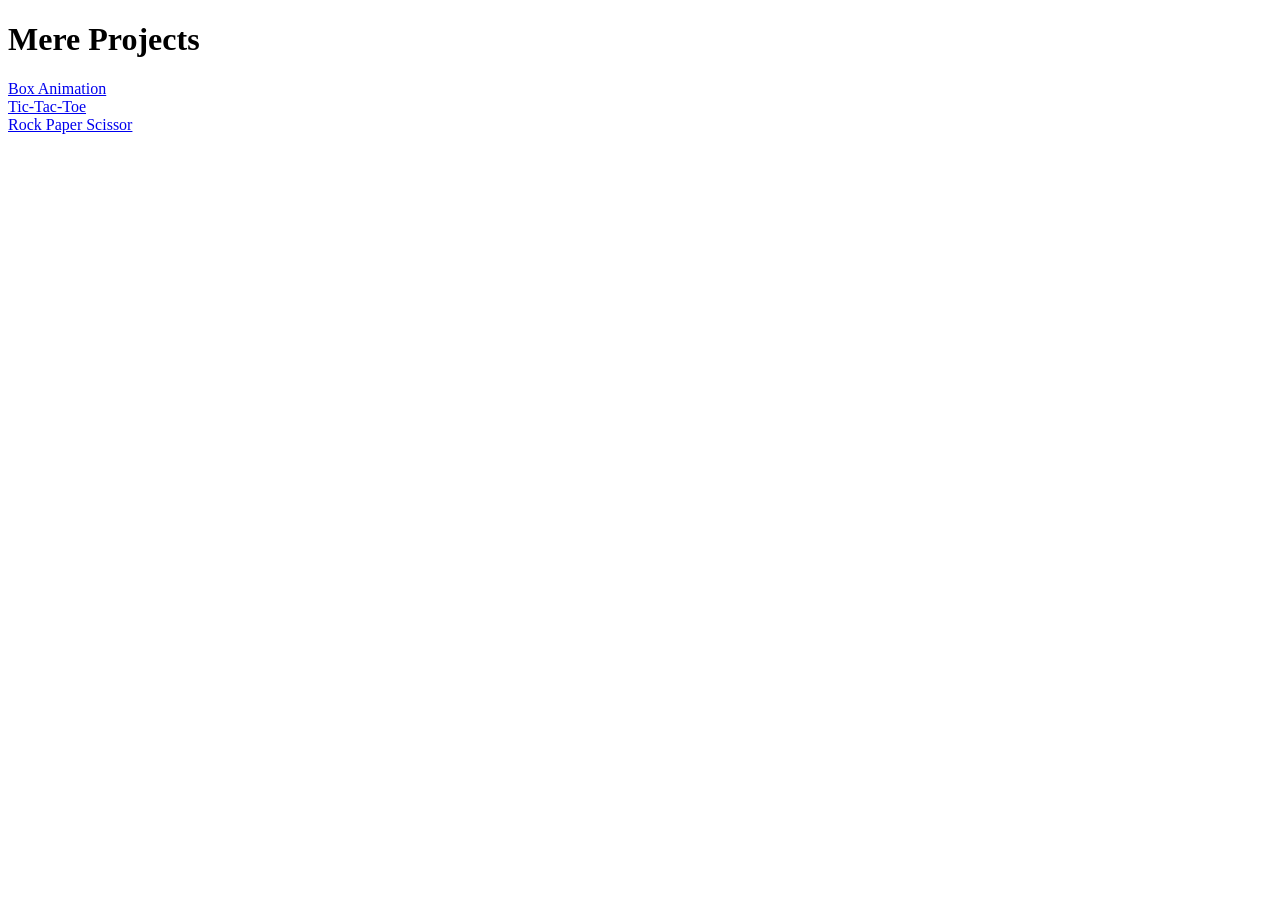
<file: index.html>
<!DOCTYPE html>
<html>
<head>
  <meta name="viewport" content="width=device-width, initial-scale=1.0">
  <title>Mere Projects</title>
</head>
<body>
  <h1>Mere Projects</h1>
  <a href="box-animat/">Box Animation</a><br>
  <a href="project2/">Tic-Tac-Toe</a><br>
  <a href="Rock-Paper-Scissor/">Rock Paper Scissor</a><br>
</body>
</html>
</file>
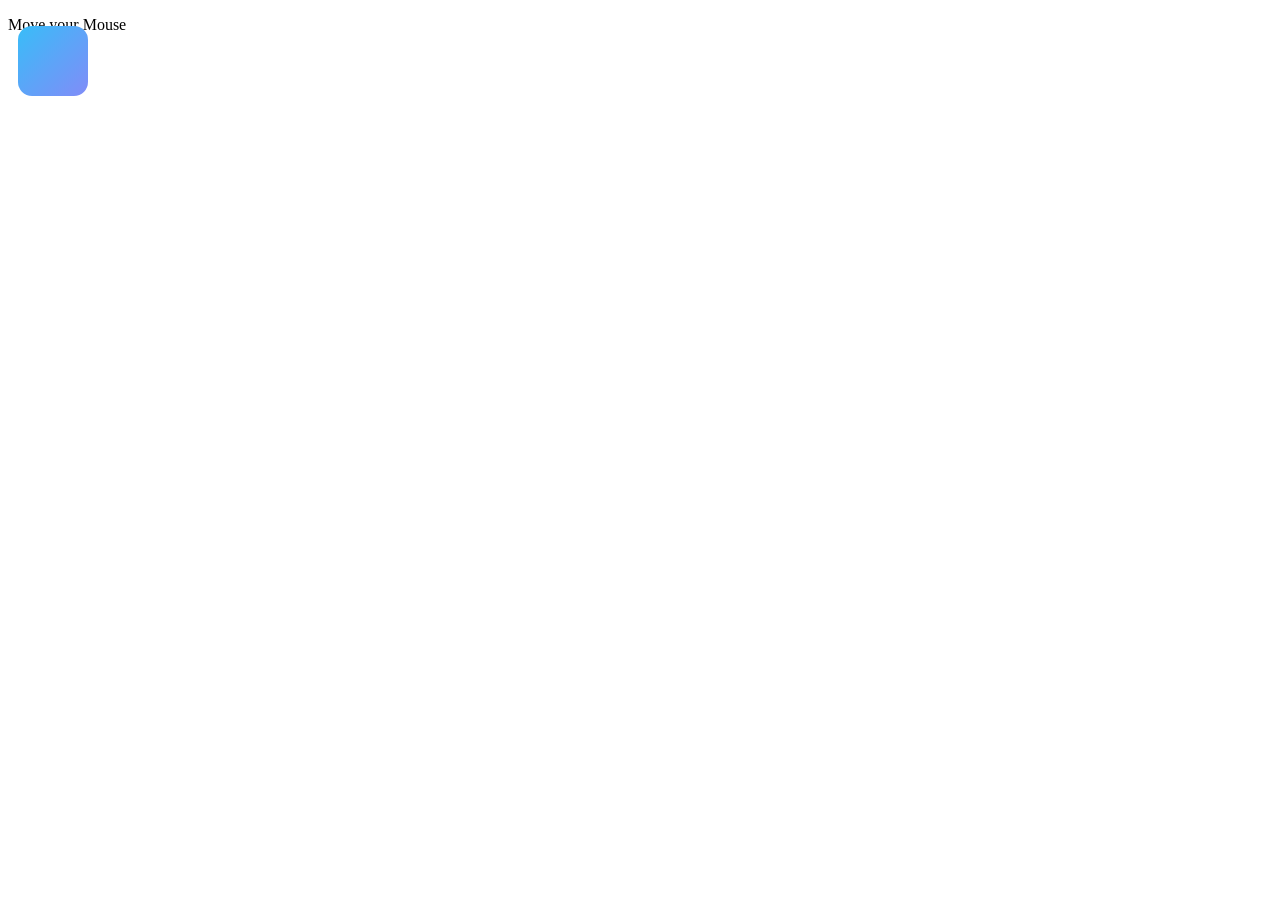
<file: box-animat/index.html>
<!DOCTYPE html>
<html lang="en">
<head>
  <meta charset="UTF-8">
  <meta name="viewport" content="width=device-width, initial-scale=1.0">
  <title>someThing </title>
  <link rel="stylesheet" href="Style.css">
</head>
<body>
  <div id="track">  
   <div id="box"></div>
  </div>
  <p id="msg"> Move your Mouse  </p> 
  <script src="first.js"></script>
</body>
</html>
</file>
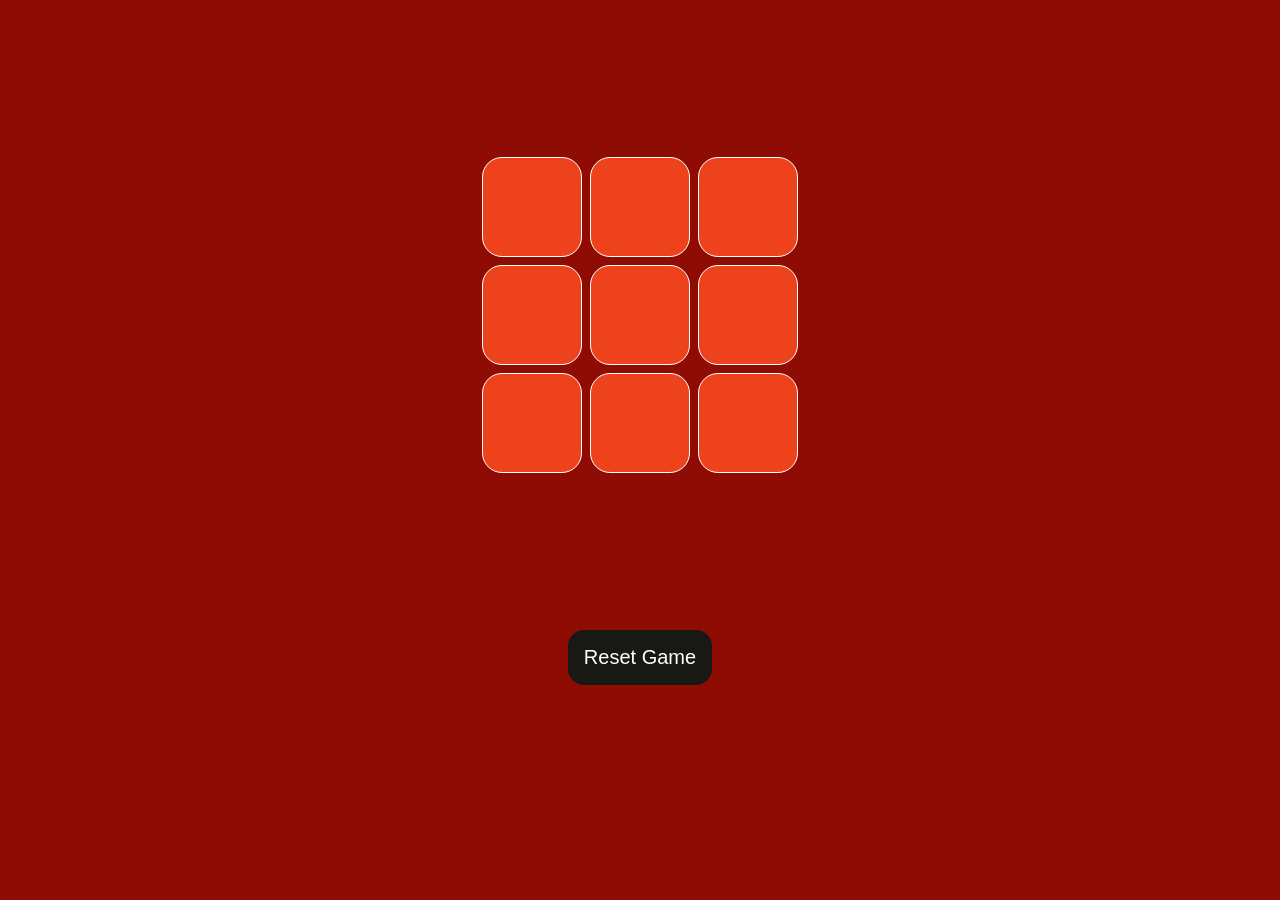
<file: project2/index.html>
<!DOCTYPE html>
<html lang="en">
<head>
  <meta charset="UTF-8">
  <meta name="viewport" content="width=device-width, initial-scale=1.0">
  <title> Tic-Tac-Toe </title>
  <link rel="stylesheet" href="style.css">
</head>
<body>
 <div class="winNote hide">
   <p id="msg">Winner</p>
   <button id="new-btn"> New Game</button>
 </div>
  <main>
    <div class="container"> 
     <div class="game">
       <button class="box"></button>
       <button class="box"></button>
       <button class="box"></button>
       <button class="box"></button>
       <button class="box"></button> 
       <button class="box"></button>
       <button class="box"></button>  
       <button class="box"></button>
       <button class="box"></button>
     </div> 
    </div>
  <button id="reset-btn">Reset Game</button>
  </main>
</body>
<script src="first.js"></script>
</html>
</file>
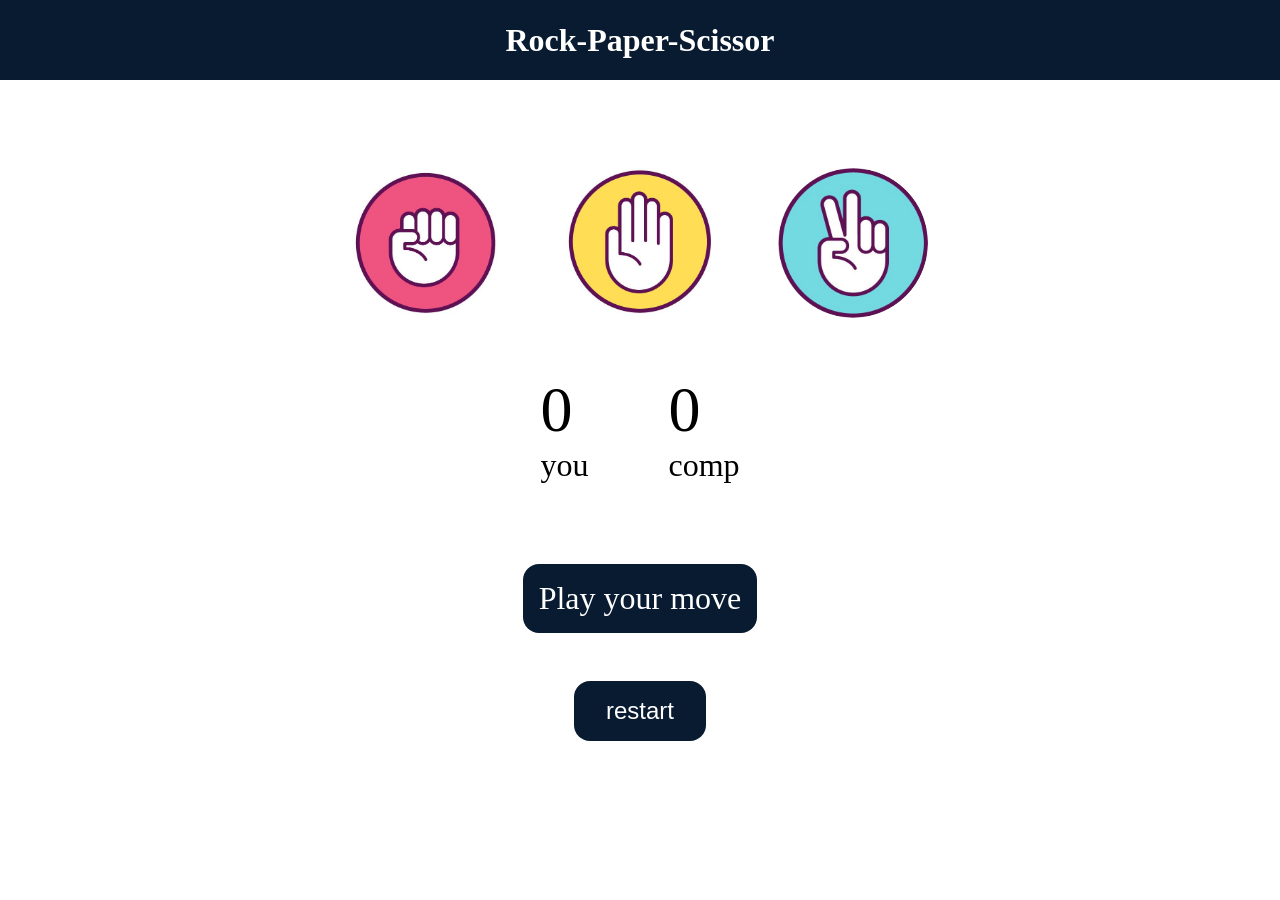
<file: Rock-Paper-Scissor/index.html>
<!DOCTYPE html>
<html lang="en">
<head>
  <meta charset="UTF-8">
  <meta name="viewport" content="width=device-width, initial-scale=1.0">
  <title>Rock-Paper-Scissor </title>
  <link rel="stylesheet"  href="style.css">
</head>
<body>
  <h1> Rock-Paper-Scissor </h1>
  <div class="choices">
    <div class="choice" id="rock">
      <img src="./images/rock.jpg">
    </div>
    <div class="choice" id="paper">
      <img src="./images/paper.jpg">
    </div>
    <div class="choice" id="scissors">
      <img src="./images/scissor.jpg">
    </div>
  </div>

  
  <div class="score-board">
    <div class="score">
      <p id="user-score">0</p>
      <p>you</p>
    </div>
    <div class="score">      
      <p id="comp-score">0</p>
      <p>comp</p>
    </div>  
  </div>

  <div class="msg-container">
    <p id="msg">Play your move</p>
  </div>

  <div class="reset-container">
    <button id="reset-btn">restart</button>
  </div>
  
  <script src="game.js"></script>

</body>
</html>
</file>
<file: box-animat/Style.css>
.body{
   margin: 0;
   height: 100vh;
   background: #0f172a;
   display: flex;
   flex-direction: column;
   align-items:center;
   justify-content: center;
   gap:24px;
   color:#eeebd7;
   font-family:sans-serif;
}

#track{
position:relative;
width: 90vw;
max-width:600px;
height:90;
background: #5f0e1d;
border-radius:16px;
}

#box {
  position: absolute;
  top: 10px;
  left:10px;
  width: 70px;
  height: 70px;
  border-radius: 14px;
  background:linear-gradient(135deg,#38bdf8,#818cf8);
  transition: left0.6s ease;
}
</file>
<file: project2/style.css>
*{
  margin: 0;
  padding: 0;
}
body{
  background-color: hwb(3 2% 44%);
  text-align: center;
}

.container {
  
  height: 70vh;
  display: flex;
  justify-content: center;
  align-items:center;
}

.game{
  display:grid;
  grid-template-columns:repeat(3,100px);
  gap:8px;
}

.box {
  width:100px;
  height:100px;
  border:1px solid white;
  background:hwb(11 11% 7%);
  border-radius:20%;
  display:flex;
  justify-content:center;
  align-items:center;
  font-size:48px;
  color: hwb(3 6% 53%);
  cursor:pointer;
  
}

#reset-btn {
  padding: 1rem;
  font-size: 1.25rem;
  background-color:#191913;
  color:#fff;
  border-radius:1rem;
  border:none;
}

#new-btn {
  padding: 1rem;
  font-size: 1.25rem;
  background-color:#191913;
  color:#fff;
  border-radius:1rem;
  border:none;
}

#msg {
  color:#ffffc7;
  font-size:70px;
}

.winNote{
  height: 80vmin;
  display: flex;
  justify-content: center;
  align-items: center;
  flex-direction: column;
  gap: 4rem;
  
}

.hide{
  display: none;
}
</file>
<file: Rock-Paper-Scissor/style.css>
* {
  margin: 0;
  padding: 0;
}

h1 {
  background-color: #081b31;
  color: #fff;
  height:5rem;  
  line-height: 5rem;
  text-align: center;
}

.choice {
  height: 165px;
  width: 165px;
  border-radius:50%;
  display: flex;
  justify-content: center;
  align-items:center;
}

.choice:hover{
  cursor: pointer; 
  background-color:#081b31;
}
img {
  height: 150px ;
  width: 150px;
  object-fit: cover;
  border-radius: 50%;
}

.choices {
  display: flex;
  justify-content: center;
  align-items: center;
  gap: 3rem;
  margin-top: 5rem;
}

.score-board{
  display: flex;
  justify-content: center;
  align-items: center;
  font-size: 2rem;  
  margin-top: 3rem; 
  gap: 5rem;
}

#user-score ,
#comp-score {
  font-size: 4rem;  
}
.msg-container{
  margin-top: 5rem;
  display: flex;
  justify-content: center;
  align-content:center;
}

#msg {
  background-color:#081b31;
  color: #fff;
  font-size:2rem;
  display:inline;
  padding: 1rem;
  border-radius: 1rem; 
}

.reset-container {
  display: flex;
  justify-content: center;
  margin-top: 3rem;
}

#reset-btn {
  padding: 1rem 2rem;
  font-size: 1.5rem;
  background-color: #081b31;
  color: #fff;
  border: none;
  border-radius: 1rem;
  cursor: pointer;
}
</file>
